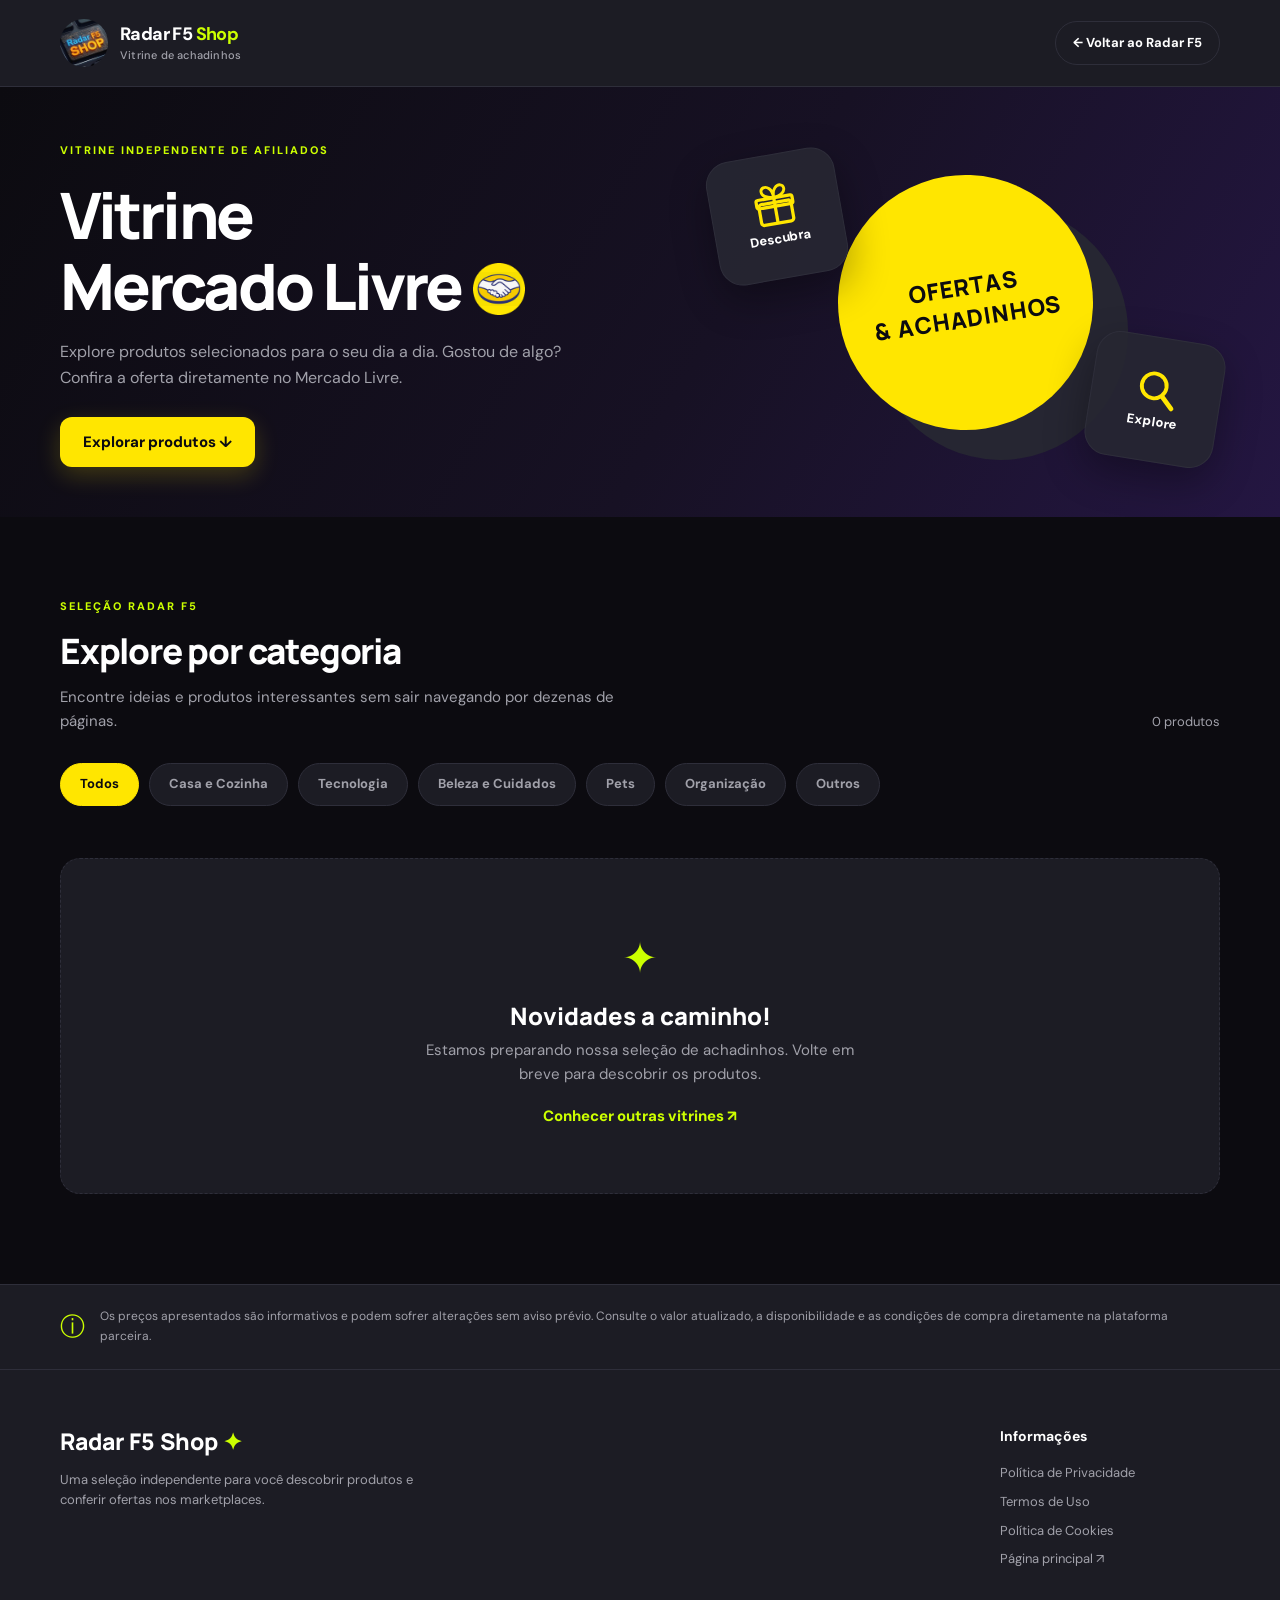
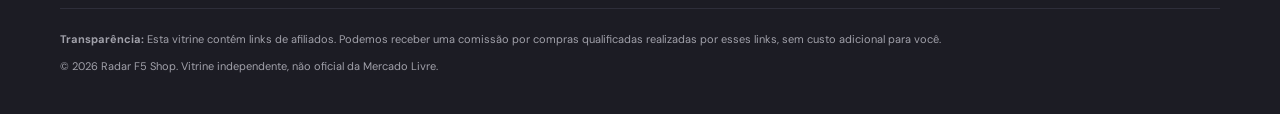
<file: index.html>
<!doctype html>
<html lang="pt-BR">

<head>
    <meta charset="utf-8">
    <meta name="viewport" content="width=device-width, initial-scale=1">
    <meta name="description"
        content="Descubra achadinhos e produtos selecionados na vitrine independente de afiliados Radar F5 Shop.">
    <meta name="theme-color" content="#0c0b10">
    <title>Achadinhos Mercado Livre | Radar F5 Shop</title>
    <link rel="stylesheet" href="assets/styles.css" defer>
    <link rel="icon" type="image/svg+xml" href="assets/favicon.svg">
</head>

<body><a class="skip" href="#produtos">Pular para produtos</a>
    <header class="topbar">
        <div class="container nav"><a class="brand" href="./"
                aria-label="Radar F5 Shop, página inicial desta vitrine"><img class="brand-logo"
                    src="assets/logo-shop.webp" alt="" width="54" height="42"><span>Radar F5
                    <strong>Shop</strong><small>Vitrine de achadinhos</small></span></a><a class="back"
                href="https://radarf5.com.br/">← Voltar ao Radar F5</a></div>
    </header>
    <main>
        <section class="hero">
            <div class="container hero-inner">
                <div><span class="eyebrow">VITRINE INDEPENDENTE DE AFILIADOS</span>
                    <h1>Vitrine<br>Mercado Livre<img class="marketplace-title-icon" src="assets/marketplace-icon.png"
                            alt="" aria-hidden="true" width="46" height="46"></h1>
                    <p>Explore produtos selecionados para o seu dia a dia. Gostou de algo? Confira a oferta diretamente
                        no Mercado Livre.</p><a class="hero-link" href="#produtos">Explorar produtos ↓</a>
                </div>
                <div class="hero-art" aria-hidden="true">
                    <div class="art-card art-one"><svg class="art-icon" viewBox="0 0 48 48" aria-hidden="true" focusable="false"><rect x="7" y="20" width="34" height="22" rx="3" fill="none" stroke="currentColor" stroke-width="3.4"/><rect x="5" y="15" width="38" height="9" rx="2" fill="none" stroke="currentColor" stroke-width="3.4"/><path d="M24 15v27" fill="none" stroke="currentColor" stroke-width="3.4"/><path d="M24 15c-7-1-12-3-12-8 0-4 5-6 9-2 2 2 3 6 3 10Zm0 0c7-1 12-3 12-8 0-4-5-6-9-2-2 2-3 6-3 10Z" fill="none" stroke="currentColor" stroke-width="3" stroke-linejoin="round"/></svg><small>Descubra</small></div>
                    <div class="art-card art-two"><svg class="art-icon" viewBox="0 0 48 48" aria-hidden="true" focusable="false"><circle cx="21" cy="21" r="13" fill="none" stroke="currentColor" stroke-width="4"/><path d="m31 31 11 11" fill="none" stroke="currentColor" stroke-width="5" stroke-linecap="round"/></svg><small>Explore</small></div>
                    <div class="art-circle">OFERTAS<br> & ACHADINHOS</div>
                </div>
            </div>
        </section>
        <section class="catalog container" id="produtos">
            <div class="section-head">
                <div><span class="section-kicker">SELEÇÃO RADAR F5</span>
                    <h2>Explore por categoria</h2>
                    <p>Encontre ideias e produtos interessantes sem sair navegando por dezenas de páginas.</p>
                </div><span class="count" id="count" aria-live="polite"></span>
            </div>
            <div class="filters" id="filters" role="group" aria-label="Filtrar produtos por categoria"></div>
            <div class="grid" id="grid" aria-live="polite"></div>
            <div class="empty" id="empty" hidden>
                <div class="empty-icon">✦</div>
                <h3>Novidades a caminho!</h3>
                <p>Estamos preparando nossa seleção de achadinhos. Volte em breve para descobrir os produtos.</p><a
                    href="https://radarf5.com.br/">Conhecer outras vitrines ↗</a>
            </div>
        </section>
        <section class="notice-band">
            <div class="container notice-inner"><span aria-hidden="true">ⓘ</span>
                <p>Os preços apresentados são informativos e podem sofrer alterações sem aviso prévio. Consulte o valor
                    atualizado, a disponibilidade e as condições de compra diretamente na plataforma parceira.</p>
            </div>
        </section>
    </main>
    <footer class="footer">
        <div class="container footer-top">
            <div>
                <div class="footer-title">Radar F5 Shop <span>✦</span></div>
                <p>Uma seleção independente para você descobrir produtos e conferir ofertas nos marketplaces.</p>
            </div>
            <div class="footer-links">
                <h3>Informações</h3><a href="legal/privacidade.html">Política de Privacidade</a><a
                    href="legal/termos.html">Termos de Uso</a><a href="legal/cookies.html">Política de Cookies</a><a
                    href="https://radarf5.com.br/">Página principal ↗</a>
            </div>
        </div>
        <div class="container footer-bottom">
            <p><strong>Transparência:</strong> Esta vitrine contém links de afiliados. Podemos receber uma comissão por
                compras qualificadas realizadas por esses links, sem custo adicional para você.</p>
            <p>© <span id="year"></span> Radar F5 Shop. Vitrine independente, não oficial da Mercado Livre.</p>
        </div>
    </footer>
    <script src="assets/products.js"></script>
    <script src="assets/app.js"></script>
</body>

</html>
</file>
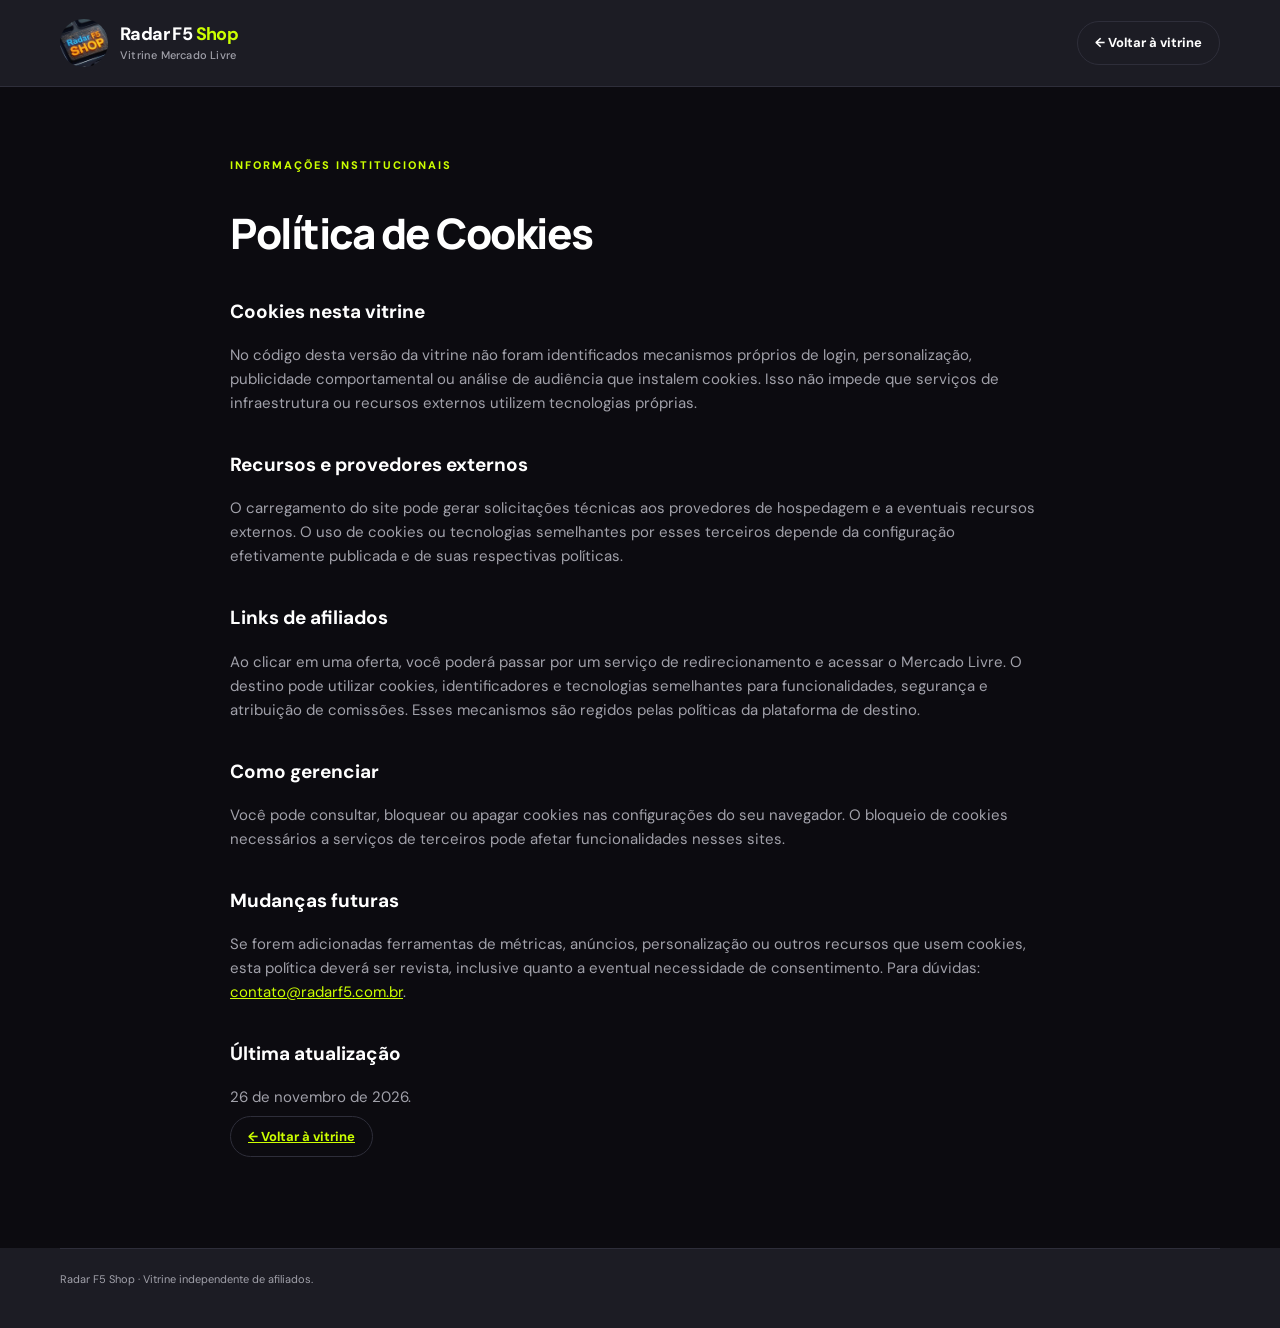
<file: legal/cookies.html>
<!DOCTYPE html>
<html lang="pt-BR"><head><meta charset="utf-8"/><meta content="width=device-width,initial-scale=1" name="viewport"/><title>Política de Cookies | Radar F5 Shop</title><link href="../assets/styles.css" rel="stylesheet"/><link href="../assets/favicon.svg" rel="icon" type="image/svg+xml"/></head><body><header class="topbar"><div class="container nav"><a class="brand" href="../"><img alt="" class="brand-logo" height="42" src="../assets/logo-shop.webp" width="54"/><span>Radar F5 <strong>Shop</strong><small>Vitrine Mercado Livre</small></span></a><a class="back" href="../">← Voltar à vitrine</a></div></header><main class="container legal-main"><span class="section-kicker">INFORMAÇÕES INSTITUCIONAIS</span><h1>Política de Cookies</h1><section><h2>Cookies nesta vitrine</h2><p>No código desta versão da vitrine não foram identificados mecanismos próprios de login, personalização, publicidade comportamental ou análise de audiência que instalem cookies. Isso não impede que serviços de infraestrutura ou recursos externos utilizem tecnologias próprias.</p></section><section><h2>Recursos e provedores externos</h2><p>O carregamento do site pode gerar solicitações técnicas aos provedores de hospedagem e a eventuais recursos externos. O uso de cookies ou tecnologias semelhantes por esses terceiros depende da configuração efetivamente publicada e de suas respectivas políticas.</p></section><section><h2>Links de afiliados</h2><p>Ao clicar em uma oferta, você poderá passar por um serviço de redirecionamento e acessar o Mercado Livre. O destino pode utilizar cookies, identificadores e tecnologias semelhantes para funcionalidades, segurança e atribuição de comissões. Esses mecanismos são regidos pelas políticas da plataforma de destino.</p></section><section><h2>Como gerenciar</h2><p>Você pode consultar, bloquear ou apagar cookies nas configurações do seu navegador. O bloqueio de cookies necessários a serviços de terceiros pode afetar funcionalidades nesses sites.</p></section><section><h2>Mudanças futuras</h2><p>Se forem adicionadas ferramentas de métricas, anúncios, personalização ou outros recursos que usem cookies, esta política deverá ser revista, inclusive quanto a eventual necessidade de consentimento. Para dúvidas: <a href="mailto:contato@radarf5.com.br">contato@radarf5.com.br</a>.</p></section><section><h2>Última atualização</h2><p>26 de novembro de 2026.</p></section><p><a class="back" href="../">← Voltar à vitrine</a></p></main><footer class="footer"><div class="container footer-bottom"><p>Radar F5 Shop · Vitrine independente de afiliados.</p></div></footer></body></html>
</file>
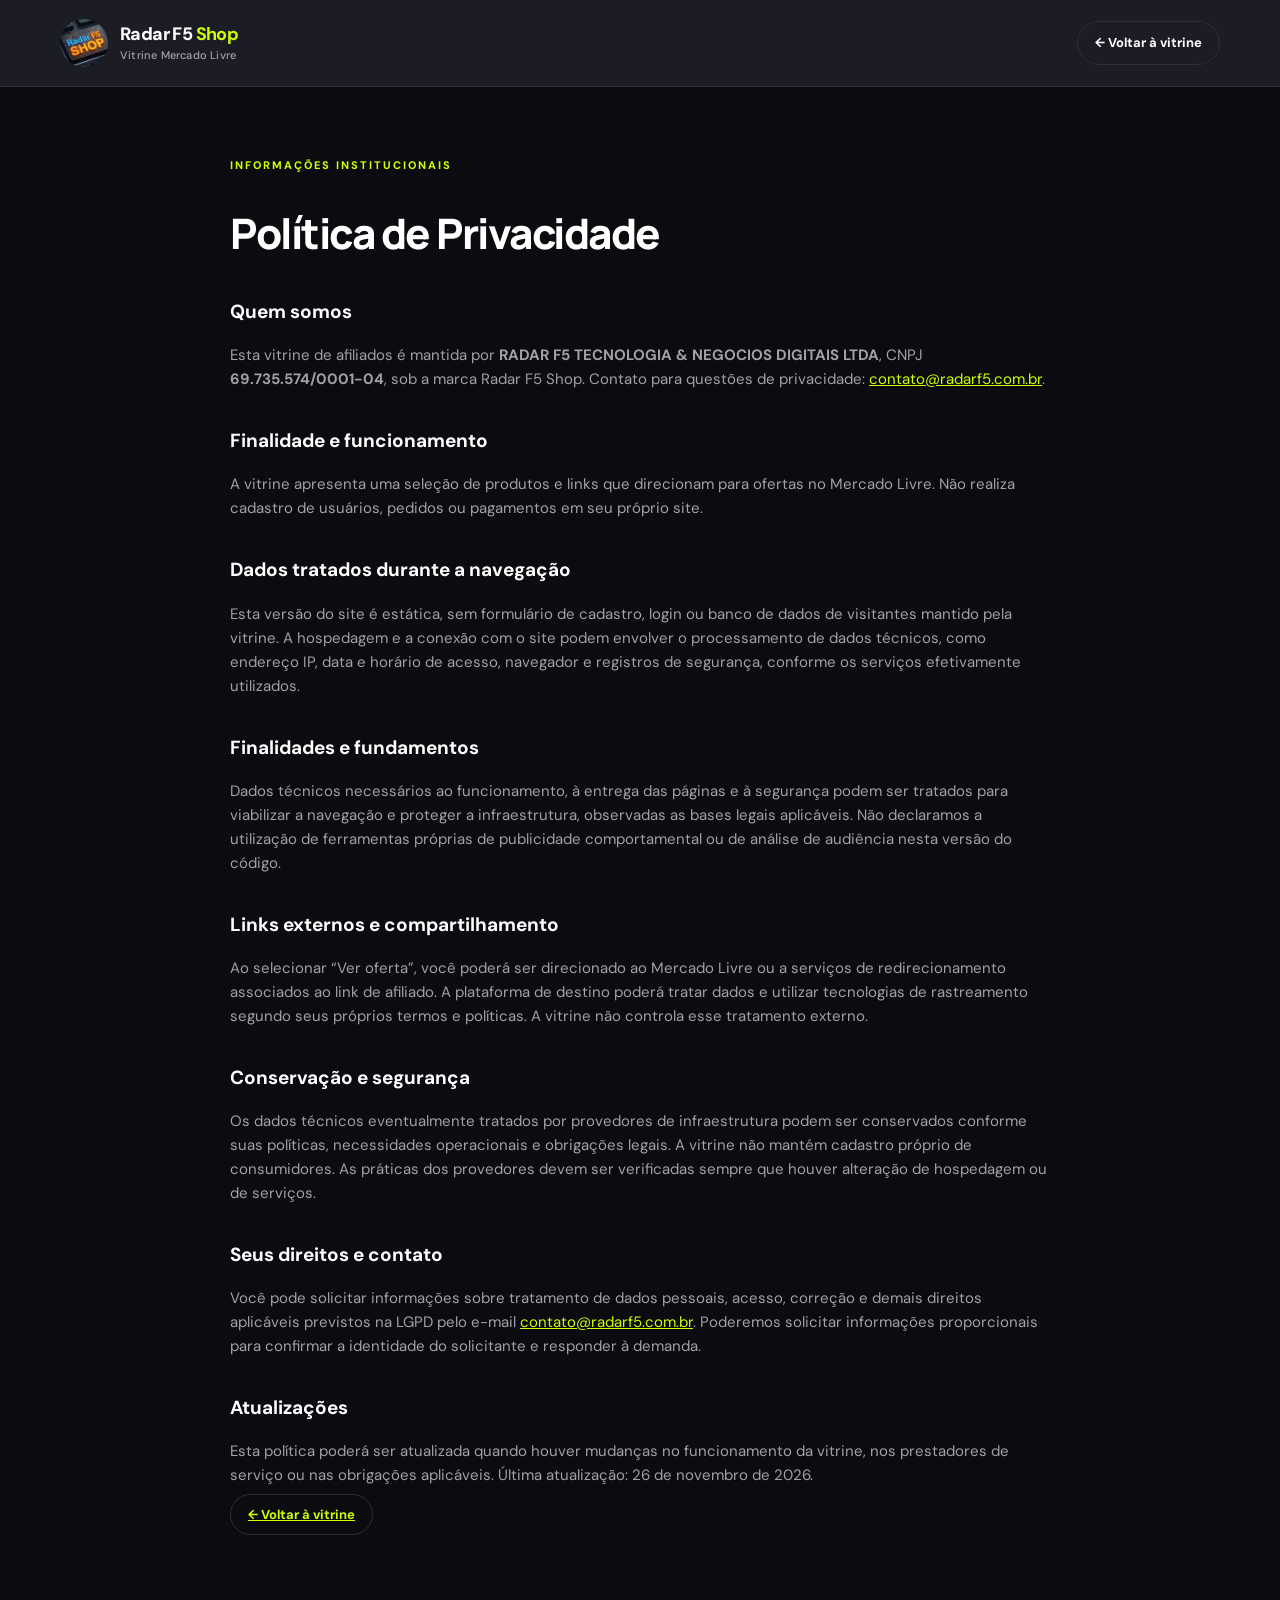
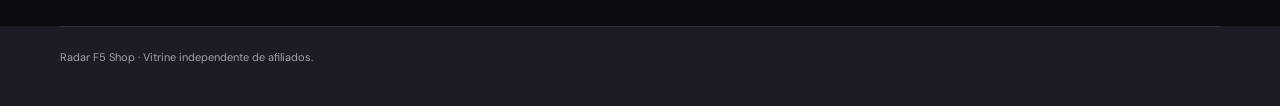
<file: legal/privacidade.html>
<!DOCTYPE html>
<html lang="pt-BR"><head><meta charset="utf-8"/><meta content="width=device-width,initial-scale=1" name="viewport"/><title>Política de Privacidade | Radar F5 Shop</title><link href="../assets/styles.css" rel="stylesheet"/><link href="../assets/favicon.svg" rel="icon" type="image/svg+xml"/></head><body><header class="topbar"><div class="container nav"><a class="brand" href="../"><img alt="" class="brand-logo" height="42" src="../assets/logo-shop.webp" width="54"/><span>Radar F5 <strong>Shop</strong><small>Vitrine Mercado Livre</small></span></a><a class="back" href="../">← Voltar à vitrine</a></div></header><main class="container legal-main"><span class="section-kicker">INFORMAÇÕES INSTITUCIONAIS</span><h1>Política de Privacidade</h1><section><h2>Quem somos</h2><p>Esta vitrine de afiliados é mantida por <strong>RADAR F5 TECNOLOGIA &amp; NEGOCIOS DIGITAIS LTDA</strong>, CNPJ <strong>69.735.574/0001-04</strong>, sob a marca Radar F5 Shop. Contato para questões de privacidade: <a href="mailto:contato@radarf5.com.br">contato@radarf5.com.br</a>.</p></section><section><h2>Finalidade e funcionamento</h2><p>A vitrine apresenta uma seleção de produtos e links que direcionam para ofertas no Mercado Livre. Não realiza cadastro de usuários, pedidos ou pagamentos em seu próprio site.</p></section><section><h2>Dados tratados durante a navegação</h2><p>Esta versão do site é estática, sem formulário de cadastro, login ou banco de dados de visitantes mantido pela vitrine. A hospedagem e a conexão com o site podem envolver o processamento de dados técnicos, como endereço IP, data e horário de acesso, navegador e registros de segurança, conforme os serviços efetivamente utilizados.</p></section><section><h2>Finalidades e fundamentos</h2><p>Dados técnicos necessários ao funcionamento, à entrega das páginas e à segurança podem ser tratados para viabilizar a navegação e proteger a infraestrutura, observadas as bases legais aplicáveis. Não declaramos a utilização de ferramentas próprias de publicidade comportamental ou de análise de audiência nesta versão do código.</p></section><section><h2>Links externos e compartilhamento</h2><p>Ao selecionar “Ver oferta”, você poderá ser direcionado ao Mercado Livre ou a serviços de redirecionamento associados ao link de afiliado. A plataforma de destino poderá tratar dados e utilizar tecnologias de rastreamento segundo seus próprios termos e políticas. A vitrine não controla esse tratamento externo.</p></section><section><h2>Conservação e segurança</h2><p>Os dados técnicos eventualmente tratados por provedores de infraestrutura podem ser conservados conforme suas políticas, necessidades operacionais e obrigações legais. A vitrine não mantém cadastro próprio de consumidores. As práticas dos provedores devem ser verificadas sempre que houver alteração de hospedagem ou de serviços.</p></section><section><h2>Seus direitos e contato</h2><p>Você pode solicitar informações sobre tratamento de dados pessoais, acesso, correção e demais direitos aplicáveis previstos na LGPD pelo e-mail <a href="mailto:contato@radarf5.com.br">contato@radarf5.com.br</a>. Poderemos solicitar informações proporcionais para confirmar a identidade do solicitante e responder à demanda.</p></section><section><h2>Atualizações</h2><p>Esta política poderá ser atualizada quando houver mudanças no funcionamento da vitrine, nos prestadores de serviço ou nas obrigações aplicáveis. Última atualização: 26 de novembro de 2026.</p></section><p><a class="back" href="../">← Voltar à vitrine</a></p></main><footer class="footer"><div class="container footer-bottom"><p>Radar F5 Shop · Vitrine independente de afiliados.</p></div></footer></body></html>
</file>
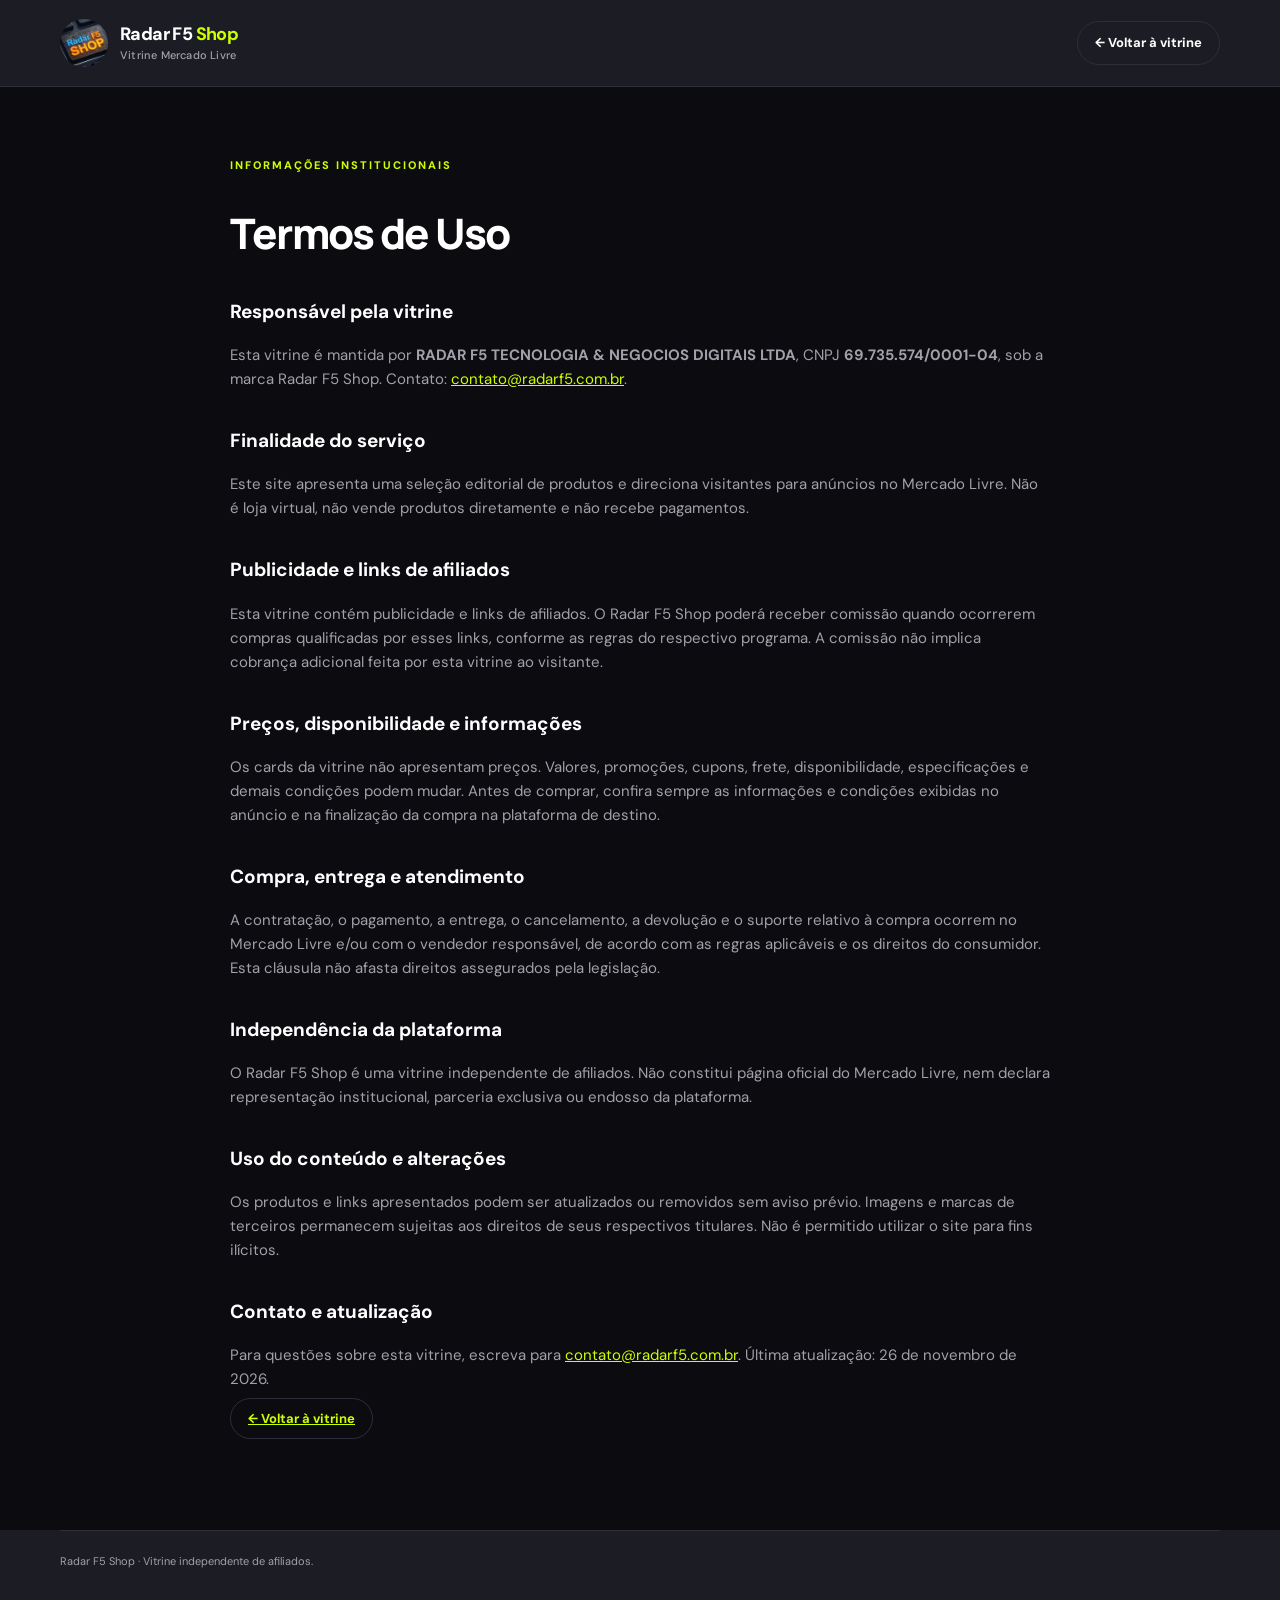
<file: legal/termos.html>
<!DOCTYPE html>
<html lang="pt-BR"><head><meta charset="utf-8"/><meta content="width=device-width,initial-scale=1" name="viewport"/><title>Termos de Uso | Radar F5 Shop</title><link href="../assets/styles.css" rel="stylesheet"/><link href="../assets/favicon.svg" rel="icon" type="image/svg+xml"/></head><body><header class="topbar"><div class="container nav"><a class="brand" href="../"><img alt="" class="brand-logo" height="42" src="../assets/logo-shop.webp" width="54"/><span>Radar F5 <strong>Shop</strong><small>Vitrine Mercado Livre</small></span></a><a class="back" href="../">← Voltar à vitrine</a></div></header><main class="container legal-main"><span class="section-kicker">INFORMAÇÕES INSTITUCIONAIS</span><h1>Termos de Uso</h1><section><h2>Responsável pela vitrine</h2><p>Esta vitrine é mantida por <strong>RADAR F5 TECNOLOGIA &amp; NEGOCIOS DIGITAIS LTDA</strong>, CNPJ <strong>69.735.574/0001-04</strong>, sob a marca Radar F5 Shop. Contato: <a href="mailto:contato@radarf5.com.br">contato@radarf5.com.br</a>.</p></section><section><h2>Finalidade do serviço</h2><p>Este site apresenta uma seleção editorial de produtos e direciona visitantes para anúncios no Mercado Livre. Não é loja virtual, não vende produtos diretamente e não recebe pagamentos.</p></section><section><h2>Publicidade e links de afiliados</h2><p>Esta vitrine contém publicidade e links de afiliados. O Radar F5 Shop poderá receber comissão quando ocorrerem compras qualificadas por esses links, conforme as regras do respectivo programa. A comissão não implica cobrança adicional feita por esta vitrine ao visitante.</p></section><section><h2>Preços, disponibilidade e informações</h2><p>Os cards da vitrine não apresentam preços. Valores, promoções, cupons, frete, disponibilidade, especificações e demais condições podem mudar. Antes de comprar, confira sempre as informações e condições exibidas no anúncio e na finalização da compra na plataforma de destino.</p></section><section><h2>Compra, entrega e atendimento</h2><p>A contratação, o pagamento, a entrega, o cancelamento, a devolução e o suporte relativo à compra ocorrem no Mercado Livre e/ou com o vendedor responsável, de acordo com as regras aplicáveis e os direitos do consumidor. Esta cláusula não afasta direitos assegurados pela legislação.</p></section><section><h2>Independência da plataforma</h2><p>O Radar F5 Shop é uma vitrine independente de afiliados. Não constitui página oficial do Mercado Livre, nem declara representação institucional, parceria exclusiva ou endosso da plataforma.</p></section><section><h2>Uso do conteúdo e alterações</h2><p>Os produtos e links apresentados podem ser atualizados ou removidos sem aviso prévio. Imagens e marcas de terceiros permanecem sujeitas aos direitos de seus respectivos titulares. Não é permitido utilizar o site para fins ilícitos.</p></section><section><h2>Contato e atualização</h2><p>Para questões sobre esta vitrine, escreva para <a href="mailto:contato@radarf5.com.br">contato@radarf5.com.br</a>. Última atualização: 26 de novembro de 2026.</p></section><p><a class="back" href="../">← Voltar à vitrine</a></p></main><footer class="footer"><div class="container footer-bottom"><p>Radar F5 Shop · Vitrine independente de afiliados.</p></div></footer></body></html>
</file>
<file: assets/styles.css>
@import url('https://fonts.googleapis.com/css2?family=DM+Sans:wght@400;500;600;700;800&family=Manrope:wght@400;500;600;700;800&display=swap');
:root{--bg-main:#0c0b10;--purple-gradient:linear-gradient(135deg,#4c28d7 0%,#6c3ce9 100%);--card-bg:#1c1c24;--card-hover:#262632;--text-primary:#ffffff;--text-secondary:#a1a1aa;--neon-yellow:#ccff00;--border-color:#2e2e3a;--orange:#3483fa;--orange-dark:#ffe600;--ink:var(--text-primary);--muted:var(--text-secondary);--line:var(--border-color);--bg:var(--bg-main);--white:var(--card-bg)}*{box-sizing:border-box}html{scroll-behavior:smooth}body{margin:0;background:var(--bg-main);color:var(--text-primary);font:15px/1.6 'DM Sans',Arial,sans-serif}a{color:inherit;text-decoration:none}button{font:inherit}img{max-width:100%}.container{width:min(1160px,calc(100% - 40px));margin:auto}.skip{position:absolute;left:-9999px}.skip:focus{left:12px;top:12px;background:var(--card-bg);padding:10px;z-index:10}.topbar{background:var(--card-bg);border-bottom:1px solid var(--line)}.nav{min-height:86px;display:flex;align-items:center;justify-content:space-between;gap:16px}.brand{display:flex;align-items:center;gap:12px;font-size:18px;font-weight:800;letter-spacing:-.6px;line-height:1.2}.brand small{display:block;color:var(--muted);font-size:11px;font-weight:500;letter-spacing:.2px;margin-top:4px}.brand-mark{width:45px;height:45px;display:grid;place-items:center;background:var(--purple-gradient);color:white;border-radius:13px;font-size:18px;letter-spacing:-2px}.brand-mark span{font-size:12px;transform:translateY(3px)}.brand strong{color:var(--neon-yellow)}.back{font-size:13px;font-weight:700;border:1px solid var(--border-color);padding:11px 17px;border-radius:30px;white-space:nowrap}.back:hover{border-color:var(--neon-yellow);color:var(--neon-yellow)}.hero{background:linear-gradient(120deg,#0c0b10 0%,#171124 56%,#241642 100%);overflow:hidden}.hero-inner{min-height:430px;display:grid;grid-template-columns:1.1fr .9fr;align-items:center;gap:30px}.eyebrow,.section-kicker{color:var(--neon-yellow);font-weight:800;font-size:11px;letter-spacing:2px}.hero h1{font:800 clamp(38px,5vw,65px)/1.11 Manrope,sans-serif;letter-spacing:-2.9px;max-width:640px;margin:18px 0}.hero h1 span{color:var(--neon-yellow)}.hero p{font-size:16px;max-width:510px;color:var(--text-secondary);margin-bottom:27px}.hero-link{display:inline-block;background:var(--purple-gradient);color:var(--text-primary);border-radius:12px;padding:13px 23px;font-weight:800;box-shadow:0 8px 24px #4c28d744}.hero-link:hover,.cta:hover{filter:brightness(1.15)}.hero-art{height:320px;position:relative;display:flex;align-items:center;justify-content:center}.art-circle{width:255px;height:255px;border-radius:50%;background:var(--purple-gradient);color:white;display:grid;place-content:center;text-align:center;font:800 23px/1.35 Manrope,sans-serif;letter-spacing:1px;transform:rotate(-9deg);box-shadow:30px 35px 0 #2e2e3a}.art-card{position:absolute;width:130px;height:125px;border:1px solid var(--border-color);background:#262632ee;border-radius:24px;box-shadow:0 15px 40px #0005;display:flex;flex-direction:column;align-items:center;justify-content:center;font-size:46px;color:var(--orange);z-index:1}.art-card small{font-size:13px;color:var(--text-primary);font-weight:800}.art-one{left:0;top:12px;transform:rotate(-10deg)}.art-two{right:0;bottom:0;transform:rotate(9deg)}.catalog{padding:76px 0 90px;min-height:520px}.section-head{display:flex;justify-content:space-between;align-items:end;gap:20px}.section-head h2{font:800 clamp(26px,3vw,35px) Manrope,sans-serif;letter-spacing:-1.2px;margin:10px 0}.section-head p{color:var(--muted);margin:0;max-width:600px}.count{white-space:nowrap;color:var(--muted);font-size:13px}.filters{display:flex;gap:10px;flex-wrap:wrap;margin:30px 0 32px}.filter{border:1px solid var(--border-color);background:var(--card-bg);border-radius:50px;padding:10px 19px;cursor:pointer;font-size:13px;font-weight:700;color:var(--text-secondary)}.filter:hover{border-color:var(--orange);color:var(--text-primary)}.filter[aria-pressed=true]{background:var(--purple-gradient);color:var(--text-primary);border-color:#6c3ce9}.grid{display:grid;grid-template-columns:repeat(4,minmax(0,1fr));gap:22px}.card{border:1px solid var(--line);border-radius:17px;overflow:hidden;background:var(--card-bg);display:flex;flex-direction:column;transition:transform .2s,box-shadow .2s}.card:hover{transform:translateY(-3px);background:var(--card-hover);box-shadow:0 15px 35px #0004}.card-visual{aspect-ratio:1;background:var(--card-hover);position:relative;display:grid;place-items:center;overflow:hidden}.card-visual img{width:100%;height:100%;object-fit:contain}.image-placeholder{color:var(--text-secondary)}.badge{position:absolute;left:12px;top:12px;background:var(--card-bg);color:var(--orange);padding:4px 10px;border-radius:20px;font-size:11px;font-weight:800}.card-body{padding:18px;display:flex;flex-direction:column;flex:1}.card-name{font-size:15px;line-height:1.45;margin:0 0 10px;min-height:43px}.price{font:800 23px Manrope,sans-serif;color:var(--neon-yellow);margin:2px 0 9px}.price-note{font-size:11px;line-height:1.55;color:var(--muted);margin:0 0 18px;flex:1}.cta{display:block;text-align:center;padding:12px;border-radius:9px;background:var(--purple-gradient);color:white;font-weight:800;font-size:13px}.cta.disabled{background:#4a4a55}.empty{text-align:center;border:1px dashed var(--border-color);background:var(--card-bg);border-radius:20px;padding:65px 20px;margin-top:20px}.empty[hidden]{display:none}.empty-icon{font-size:43px;color:var(--neon-yellow)}.empty h3{font:800 24px Manrope,sans-serif;margin:6px 0}.empty p{color:var(--muted);margin:0 auto 18px;max-width:450px}.empty a{color:var(--neon-yellow);font-weight:800}.notice-band{background:var(--card-bg);border-top:1px solid var(--border-color);border-bottom:1px solid var(--border-color)}.notice-inner{display:flex;gap:15px;align-items:center;padding:22px 0;color:var(--text-secondary);font-size:12px}.notice-inner span{font-size:25px;color:var(--neon-yellow)}.notice-inner p{margin:0}.footer{background:var(--card-bg);color:var(--text-primary)}.footer-top{display:flex;justify-content:space-between;gap:30px;padding:55px 0 38px}.footer-title{font:800 23px Manrope,sans-serif}.footer-title span{color:var(--neon-yellow)}.footer-top p{color:var(--text-secondary);max-width:390px;font-size:13px}.footer-links{display:flex;flex-direction:column;gap:8px;min-width:220px}.footer-links h3{margin:0 0 8px;font-size:14px}.footer-links a{color:var(--text-secondary);font-size:13px}.footer-links a:hover{color:var(--neon-yellow)}.footer-bottom{border-top:1px solid var(--border-color);padding:22px 0 30px;color:var(--text-secondary);font-size:11px}.footer-bottom p{margin:0 0 9px}.legal-main{padding:65px 0 85px;max-width:820px}.legal-main h1{font:800 clamp(30px,4vw,42px) Manrope,sans-serif;letter-spacing:-1.5px}.legal-main h2{font-size:19px;margin-top:35px}.legal-main p,.legal-main li{color:var(--text-secondary)}.legal-alert{border-left:4px solid var(--orange);background:var(--card-bg);padding:15px 20px;border-radius:8px}.legal-main a{color:var(--neon-yellow);text-decoration:underline}@media(max-width:850px){.hero-inner{grid-template-columns:1fr;min-height:unset;padding:70px 0}.hero-art{display:none}.grid{grid-template-columns:repeat(3,minmax(0,1fr))}}@media(max-width:620px){.container{width:min(100% - 30px,1160px)}.nav{min-height:76px}.brand{font-size:15px}.brand-mark{width:40px;height:40px}.back{font-size:11px;padding:9px 10px}.hero-inner{padding:56px 0}.hero h1{letter-spacing:-1.7px}.hero p{font-size:14px}.catalog{padding:55px 0 65px}.section-head{align-items:start;flex-direction:column}.filters{gap:8px}.filter{padding:9px 14px;font-size:12px}.grid{grid-template-columns:repeat(2,minmax(0,1fr));gap:12px}.card-body{padding:12px}.card-name{font-size:13px;min-height:38px}.price{font-size:19px}.price-note{font-size:10px}.footer-top{flex-direction:column;padding:38px 0 28px}.footer-links{min-width:0}}@media(max-width:360px){.grid{grid-template-columns:1fr}.back{max-width:130px;white-space:normal;text-align:center}}

/* Logomarca Radar F5 Shop nos cabeçalhos */
.brand-logo{width:48px;height:48px;object-fit:cover;border-radius:50%;display:block;flex-shrink:0}
@media(max-width:620px){.brand-logo{width:40px;height:40px}}

/* Acentos específicos do Mercado Livre: azul e amarelo, mantendo a identidade Radar F5. */
:root{--marketplace-blue:#3483fa;--marketplace-yellow:#ffe600}
.hero-link:hover,.back:hover{border-color:var(--marketplace-yellow)}

/* Ajustes aprovados: destaques amarelos Mercado Livre na abertura */
.hero-link{background:#ffe600;color:#0c0b10;box-shadow:0 8px 24px #ffe60033}
.hero-link:hover{background:#ffed33;filter:none}
.art-circle{background:#ffe600;color:#0c0b10;box-shadow:30px 35px 0 #262632}

/* Detalhes amarelos solicitados: ícones Descubra/Explore e categoria ativa */
.art-card{color:var(--marketplace-yellow)}
.filter[aria-pressed="true"]{background:var(--marketplace-yellow);color:#0c0b10;border-color:var(--marketplace-yellow)}
.filter:hover{border-color:var(--marketplace-yellow)}
.filter[aria-pressed="true"]:hover{color:#0c0b10}

/* Ícone do marketplace no lugar do ponto final do título. */
.hero h1 .marketplace-title-icon,
h1 .marketplace-title-icon {
  display:inline-block;
  width:clamp(30px, 0.82em, 52px);
  height:clamp(30px, 0.82em, 52px);
  object-fit:contain;
  vertical-align:-0.08em;
  margin-left:0.18em;
}

/* Ícones de presente e lupa no painel ilustrativo da vitrine. */
.art-card .art-icon{width:46px;height:46px;display:block;flex-shrink:0;color:inherit}
</file>
